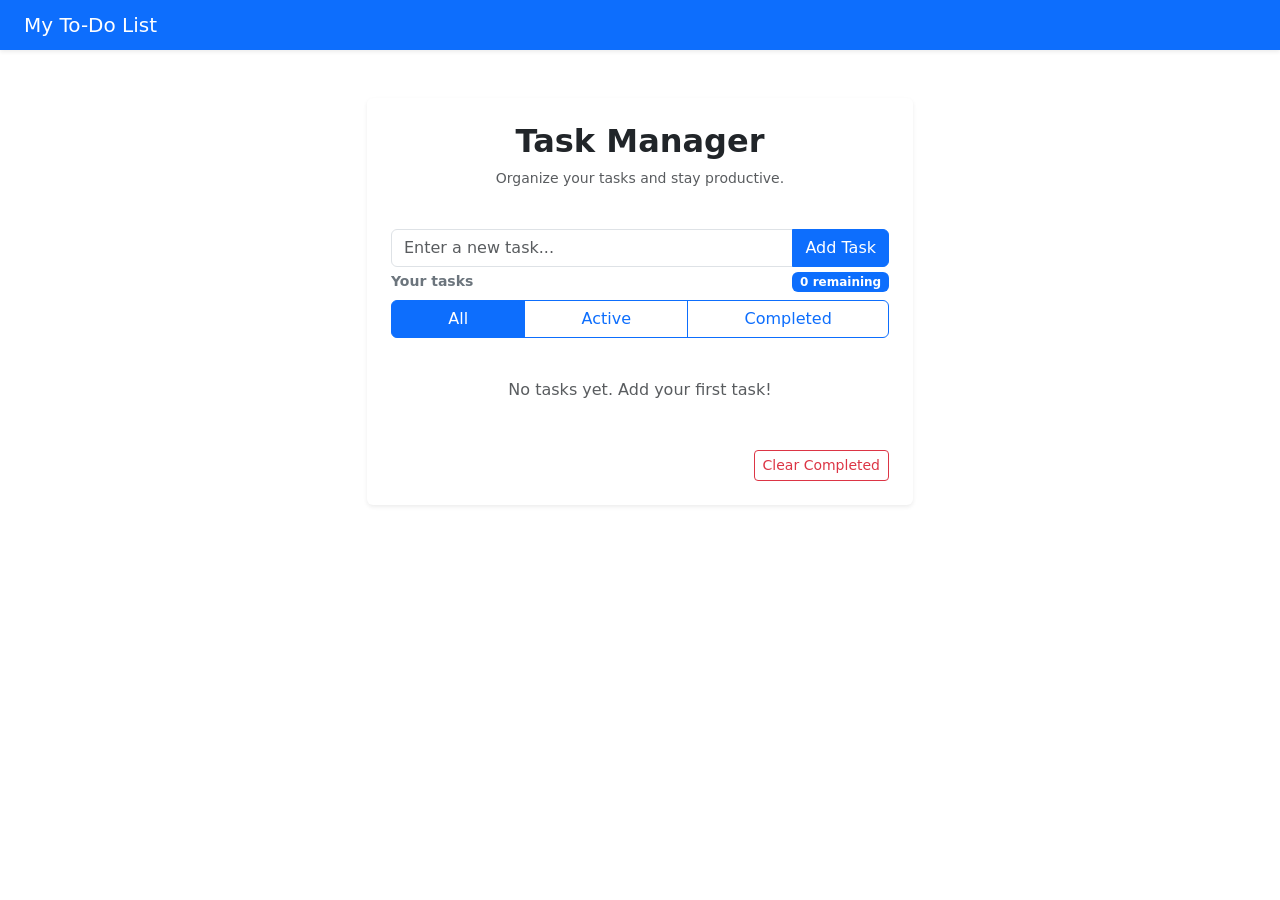
<file: To do list/index.html>
<!doctype html>
<html lang="en">
  <head>
    <meta charset="utf-8">
    <meta name="viewport" content="width=device-width, initial-scale=1.0">
    <title>To Do List - Task Manager</title>
    <!-- Bootstrap CSS CDN -->
    <link href="https://cdn.jsdelivr.net/npm/bootstrap@5.3.0/dist/css/bootstrap.min.css" rel="stylesheet">
    <link rel="stylesheet" href="style.css">
  </head>
  <body>

    <!-- Navigation Bar -->
    <nav class="navbar navbar-dark bg-primary shadow-sm">
      <div class="container-fluid px-4">
        <span class="navbar-brand mb-0 h1">My To-Do List</span>
      </div>
    </nav>

    <!-- Main Container Card -->
    <div class="container my-5">
      <div class="row justify-content-center">
        <div class="col-md-8 col-lg-6">
          <div class="card shadow-sm border-0 p-4">
            
            <!-- Page Heading & Subtitle -->
            <div class="text-center mb-4">
              <h2 class="fw-bold">Task Manager</h2>
              <p class="text-muted small">Organize your tasks and stay productive.</p>
            </div>

            <!-- Task Input Field & Add Task Button -->
            <div class="input-group mb-1">
  <input type="text" id="taskInput" class="form-control" placeholder="Enter a new task...">
  <button class="btn btn-primary" id="addTaskBtn" type="button">Add Task</button>
</div>
<!-- Error message container (hidden by default using Bootstrap's 'd-none') -->
<div id="errorMessage" class="text-danger small mb-3 d-none">Task cannot be empty or contain only spaces.</div>

            <!-- Task List Header & Counter -->
            <div class="d-flex justify-content-between align-items-center mb-2">
              <span class="text-secondary small fw-bold">Your tasks</span>
              <span id="taskCounter" class="badge bg-primary">0 remaining</span>
            </div>

            <!-- Filter Buttons (Radio Group) -->
            <div class="btn-group w-100 mb-3" role="group" aria-label="Filter buttons">
              <input type="radio" class="btn-check" name="filterRadio" id="filterAll" autocomplete="off" checked>
              <label class="btn btn-outline-primary" for="filterAll">All</label>

              <input type="radio" class="btn-check" name="filterRadio" id="filterActive" autocomplete="off">
              <label class="btn btn-outline-primary" for="filterActive">Active</label>

              <input type="radio" class="btn-check" name="filterRadio" id="filterCompleted" autocomplete="off">
              <label class="btn btn-outline-primary" for="filterCompleted">Completed</label>
            </div>

            <!-- Task List Display Container -->
            <ul id="taskList" class="list-group mb-4">
              <li class="list-group-item text-center text-muted border-0 py-4" id="emptyState">
                No tasks yet. Add your first task!
              </li>
            </ul>

            <!-- Clear Completed Button -->
            <div class="text-end">
              <button class="btn btn-outline-danger btn-sm" id="clearCompletedBtn">Clear Completed</button>
            </div>

          </div>
        </div>
      </div>
    </div>

    <script src="https://cdn.jsdelivr.net/npm/bootstrap@5.3.0/dist/js/bootstrap.bundle.min.js"></script>
    <script src="script.js"></script>
  </body>
</html>
</file>
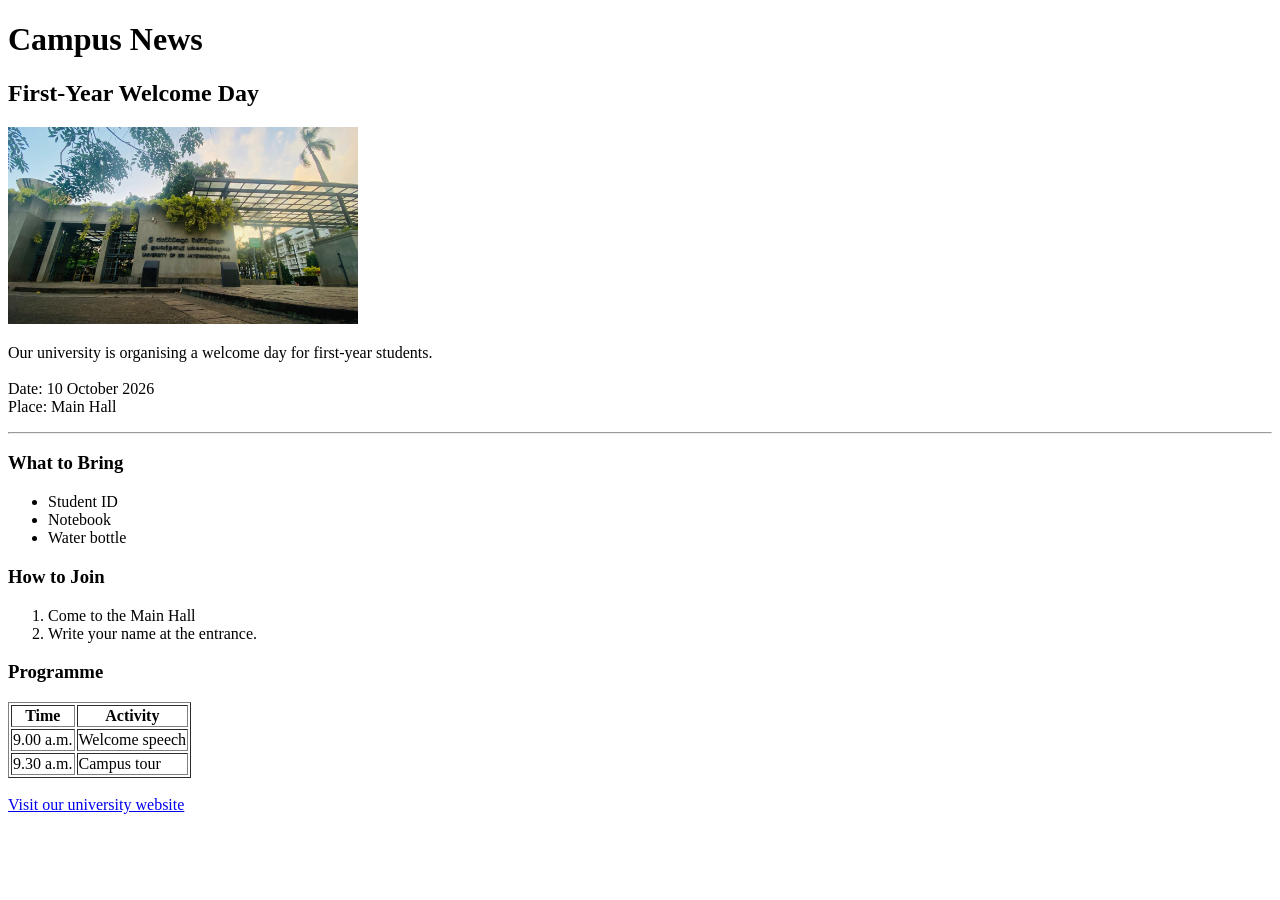
<file: Lab Practical 1/news.html>
<!DOCTYPE html>
<html lang = " en">
<head>
<meta charset = "UTF-8">
<title>Campus News</title>
</head>
<body>
<h1>Campus News</h1>
<h2>First-Year Welcome Day</h2>
<img src="university.jpg" alt="University campus" width="350">
<p>Our university is organising a welcome day for first-year students.
<br><br>
Date: 10 October 2026
<br>
Place: Main Hall</p>
<hr>
<h3>What to Bring</h3>
<ul>
	<li>Student ID</li>
	<li>Notebook</li>
	<li>Water bottle</li>
</ul>
<h3>How to Join</h3>
<ol>
	<li>Come to the Main Hall</li>
	<li>Write your name at the entrance.</li>
</ol>
<h3>Programme</h3>
<table border="1">
<tr>
	<th>Time</th>
	<th>Activity</th>
</tr>
<tr>
	<td>9.00 a.m.</td>
	<td>Welcome speech</td>
</tr>
<tr>
	<td>9.30 a.m.</td>
	<td>Campus tour</td>
</tr>
</table>
<br>
<a href="https://www.sjp.ac.lk/">Visit our university website</a>
</body>
</html>
</file>
<file: To do list/style.css>
.task-completed span {
  text-decoration: line-through;
  color: #6c757d;
  opacity: 0.7;
}
</file>
